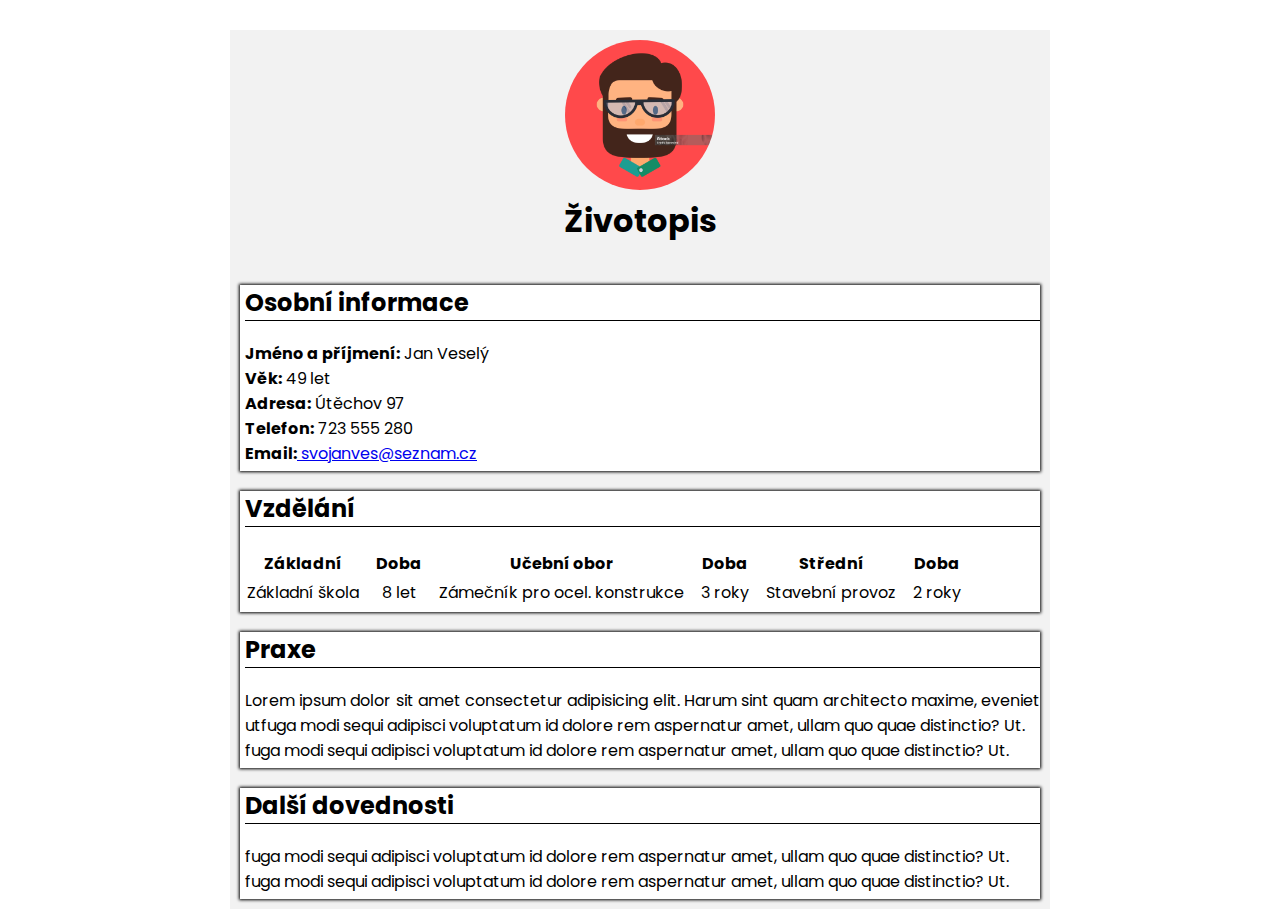
<file: Zivotopis-domaci-ukol-2/index.html>
<!DOCTYPE html>
<html lang="cs">

<head>
    <meta charset="UTF-8">
    <meta name="viewport" content="width=device-width, initial-scale=1.0">
    <title>Životopis 2</title>
    <link rel="stylesheet" href="styly.css" />
</head>

<body>
    <div class="page-cover">
        <header>
            <img src="muz_s_brylemi.jpg" alt="Obrázek Jan Veselý" />
            <h1>Životopis</h1>
        </header>

        <section class="personal-information">
            <h2>Osobní informace</h2>
            <ul>
                <li><strong>Jméno a příjmení:</strong> Jan Veselý</li>
                <li><strong>Věk:</strong> 49 let</li>
                <li><strong>Adresa:</strong> Útěchov 97</li>
                <li><strong>Telefon:</strong> 723 555 280</li>
                <li>
                    <strong>Email:</strong><a href="mailto:svojanves@seznam.cz"> svojanves@seznam.cz</a>
                </li>
            </ul>
        </section>

        <section class="education">
            <h2>Vzdělání</h2>
            <table>
                <thead>
                    <tr>
                        <th>Základní</th>
                        <th>Doba</th>
                        <th>Učební obor</th>
                        <th>Doba</th>
                        <th>Střední</th>
                        <th>Doba</th>
                    </tr>
                </thead>
                <tbody>
                    <tr>
                        <td>Základní škola</td>
                        <td>8 let</td>
                        <td>Zámečník pro ocel. konstrukce</td>
                        <td>3 roky</td>
                        <td>Stavební provoz</td>
                        <td>2 roky</td>
                    </tr>
                </tbody>
            </table>
        </section>

        <section class="practise">
            <h2>Praxe</h2>
            <p>Lorem ipsum dolor sit amet consectetur adipisicing elit. Harum sint quam architecto maxime, eveniet
                utfuga modi sequi adipisci voluptatum id dolore rem aspernatur amet, ullam quo quae distinctio? Ut.</p>
            fuga modi sequi adipisci voluptatum id dolore rem aspernatur amet, ullam quo quae distinctio? Ut.</p>
        </section>

        <section class="other-skills">
            <h2>Další dovednosti</h2>
            fuga modi sequi adipisci voluptatum id dolore rem aspernatur amet, ullam quo quae distinctio? Ut.</p>
            <p> fuga modi sequi adipisci voluptatum id dolore rem aspernatur amet, ullam quo quae distinctio? Ut.</p>
            </p>
        </section>
    </div>

</body>

</html>
</file>
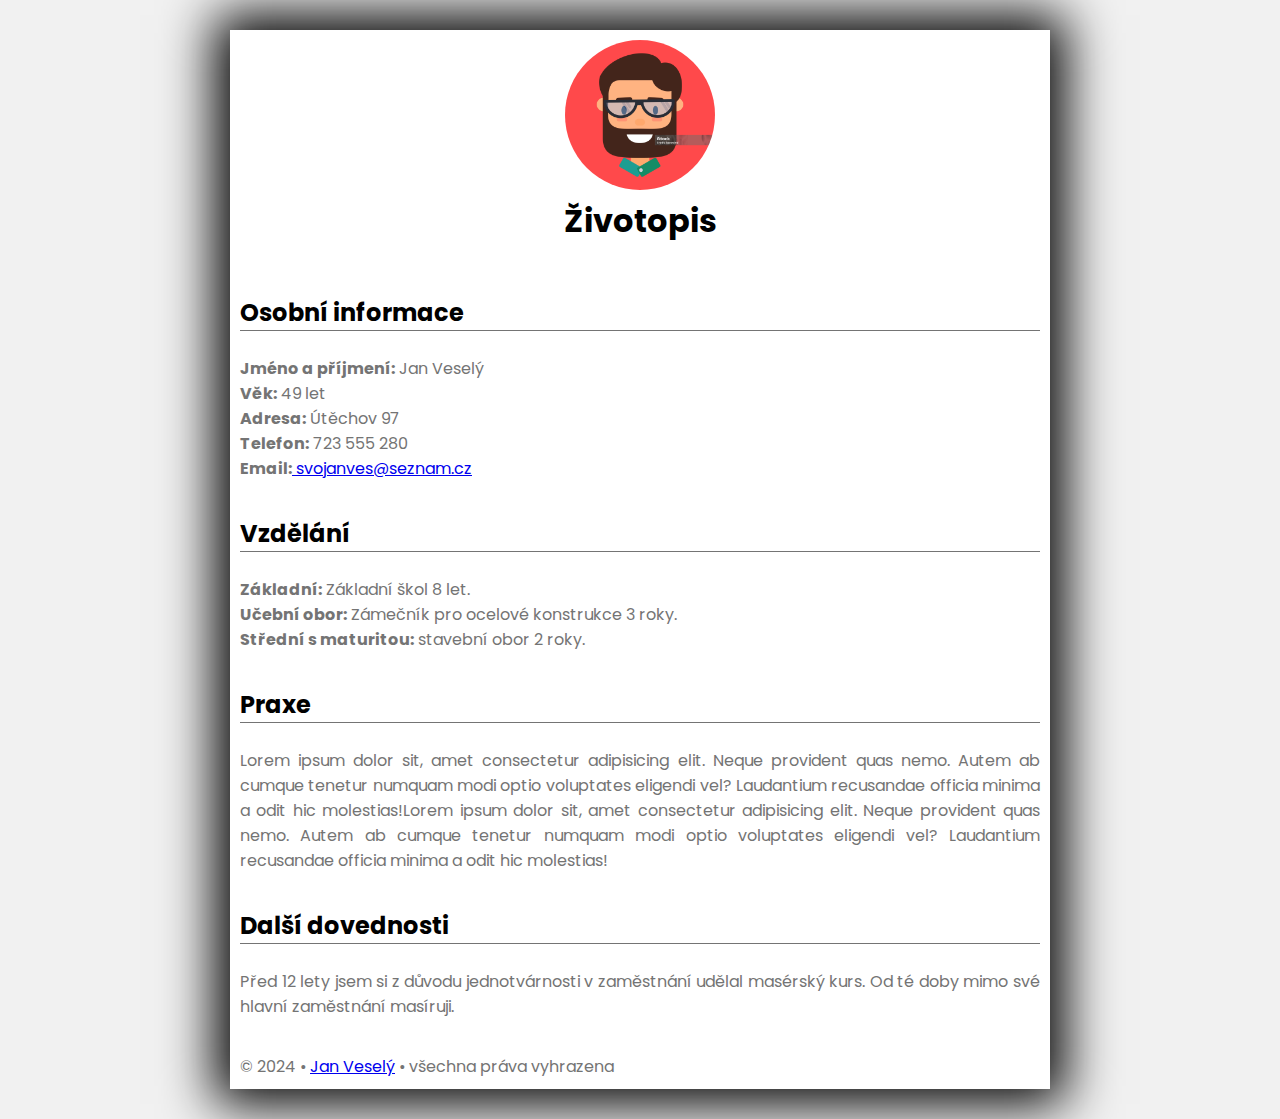
<file: Zivotopis-domaci-ukol/index.html>
<!DOCTYPE html>
<html lang="cs">

<head>
  <meta charset="UTF-8" />
  <meta name="viewport" content="width=device-width, initial-scale=1.0" />
  <title>Můj životopis</title>
  <link rel="stylesheet" href="styly.css" />
</head>

<body>
  <div class="page-cover">
    <header>
      <img src="muz_s_brylemi.jpg" alt="Fotka Jan Veselý" />
      <h1>Životopis</h1>
    </header>
    <section class="personal-information">
      <h2>Osobní informace</h2>
      <ul>
        <li><strong>Jméno a příjmení:</strong> Jan Veselý</li>
        <li><strong>Věk:</strong> 49 let</li>
        <li><strong>Adresa:</strong> Útěchov 97</li>
        <li><strong>Telefon:</strong> 723 555 280</li>
        <li>
          <strong>Email:</strong><a href="mailto:svojanves@seznam.cz"> svojanves@seznam.cz</a>
        </li>
      </ul>
    </section>
    <section class="education">
      <h2>Vzdělání</h2>
      <ul>
        <li><strong>Základní:</strong> Základní škol 8 let.</li>
        <li>
          <strong>Učební obor:</strong> Zámečník pro ocelové konstrukce 3
          roky.
        </li>
        <li><strong>Střední s maturitou:</strong> stavební obor 2 roky.</li>
      </ul>
    </section>
    <section class="practise">
      <h2>Praxe</h2>
      <p>
        Lorem ipsum dolor sit, amet consectetur adipisicing elit. Neque
        provident quas nemo. Autem ab cumque tenetur numquam modi optio
        voluptates eligendi vel? Laudantium recusandae officia minima a odit
        hic molestias!Lorem ipsum dolor sit, amet consectetur adipisicing
        elit. Neque provident quas nemo. Autem ab cumque tenetur numquam modi
        optio voluptates eligendi vel? Laudantium recusandae officia minima a
        odit hic molestias!
      </p>
    </section>
    <section class="other-skills">
      <h2>Další dovednosti</h2>
      <p>
        Před 12 lety jsem si z důvodu jednotvárnosti v zaměstnání udělal
        masérský kurs. Od té doby mimo své hlavní zaměstnání masíruji.
      </p>
    </section>
    <footer class="footer">
      <p>
        &copy; 2024 &bull;
        <a href="mailto:svojanves@seznam.cz"> Jan Veselý</a> &bull; všechna
        práva vyhrazena
      </p>
    </footer>
  </div>
</body>

</html>
</file>
<file: Zivotopis-domaci-ukol-2/styly.css>
@import url("https://fonts.googleapis.com/css2?family=Poppins:ital,wght@0,100;0,200;0,300;0,400;0,500;0,600;0,700;0,800;0,900;1,100;1,200;1,300;1,400;1,500;1,600;1,700;1,800;1,900&family=Roboto:ital,wght@0,100;0,300;0,400;0,500;0,700;0,900;1,100;1,300;1,400;1,500;1,700;1,900&display=swap");

* {
  margin: 0;
  padding: 0;
}

:root {
  --page-cover: rgba(241, 241, 241, 0.951);
  --background-section: rgb(255, 255, 255);
  --body-bc: white;
}

body {
  font-family: Poppins, sans-serif;
  background-color: var(--body-bc);
  margin-top: 30px;
  margin-top: 30px;
}

.page-cover {
  background-color: var(--page-cover);
  padding: 10px;
  max-width: 800px;
  width: 90%;
  margin: auto;
}

header {
  text-align: center;
}

.personal-information {
  margin: 40px 0px 0px 0px;
  padding: 0px 0px 5px 5px;
  box-shadow: 0px 0px 3px 1px;
  background-color: var(--background-section);
}

.education,
.practise,
.other-skills {
  padding: 0px 0px 5px 5px;
  box-shadow: 0px 0px 3px 1px;
  background-color: var(--background-section);
}

img {
  height: 150px;
  width: 150px;
  border-radius: 50%;
}

h2 {
  margin: 20px 0px 20px 0px;
  border-bottom: 1px solid black;
}

table {
  text-align: center;
}

th,
td {
  padding: 2px 15px 0px 0px;
}

p {
  text-align: justify;
}

li {
  list-style-type: none;
}
</file>
<file: Zivotopis-domaci-ukol/styly.css>
@import url("https://fonts.googleapis.com/css2?family=Poppins:ital,wght@0,100;0,200;0,300;0,400;0,500;0,600;0,700;0,800;0,900;1,100;1,200;1,300;1,400;1,500;1,600;1,700;1,800;1,900&family=Roboto:ital,wght@0,100;0,300;0,400;0,500;0,700;0,900;1,100;1,300;1,400;1,500;1,700;1,900&display=swap");
* {
  margin: 0;
  padding: 0;
}

:root {
  --labels-paragraph: rgb(116, 116, 116);
  --background-body: rgb(241, 241, 241);
}

body {
  font-family: Poppins, sans-serif;
  background: var(--background-body);
  margin-top: 30px;
  margin-bottom: 30px;
}

.page-cover {
  width: 90%; /*zabere 90 % z jakékoliv obrazovky*/
  max-width: 800px; /* maximální šířka*/
  margin: auto;
  padding: 10px;
  background-color: white;
  box-shadow: 0px 0px 50px 15px; /**/
}

header {
  text-align: center;
  margin-bottom: 50px; /*spodní okraj*/
}

.personal-information,
.education,
.practise,
.other-skills {
  margin-bottom: 35px; /*spodní okraj*/
}

h2 {
  border-bottom: 1px solid var(--labels-paragraph);
}

img {
  height: 150px;
  width: 150px;
  border-radius: 50%; /*uděláv kulatou fotku, pokud height+width má stejné pixely*/
}

ul {
  list-style-type: none;
  margin-top: 25px; /*horní okraj u odstavců*/
}

li {
  color: var(--labels-paragraph);
}

p {
  margin-top: 25px; /*horní okraj u odstavců*/
  text-align: justify;
  color: var(--labels-paragraph);
}
</file>
